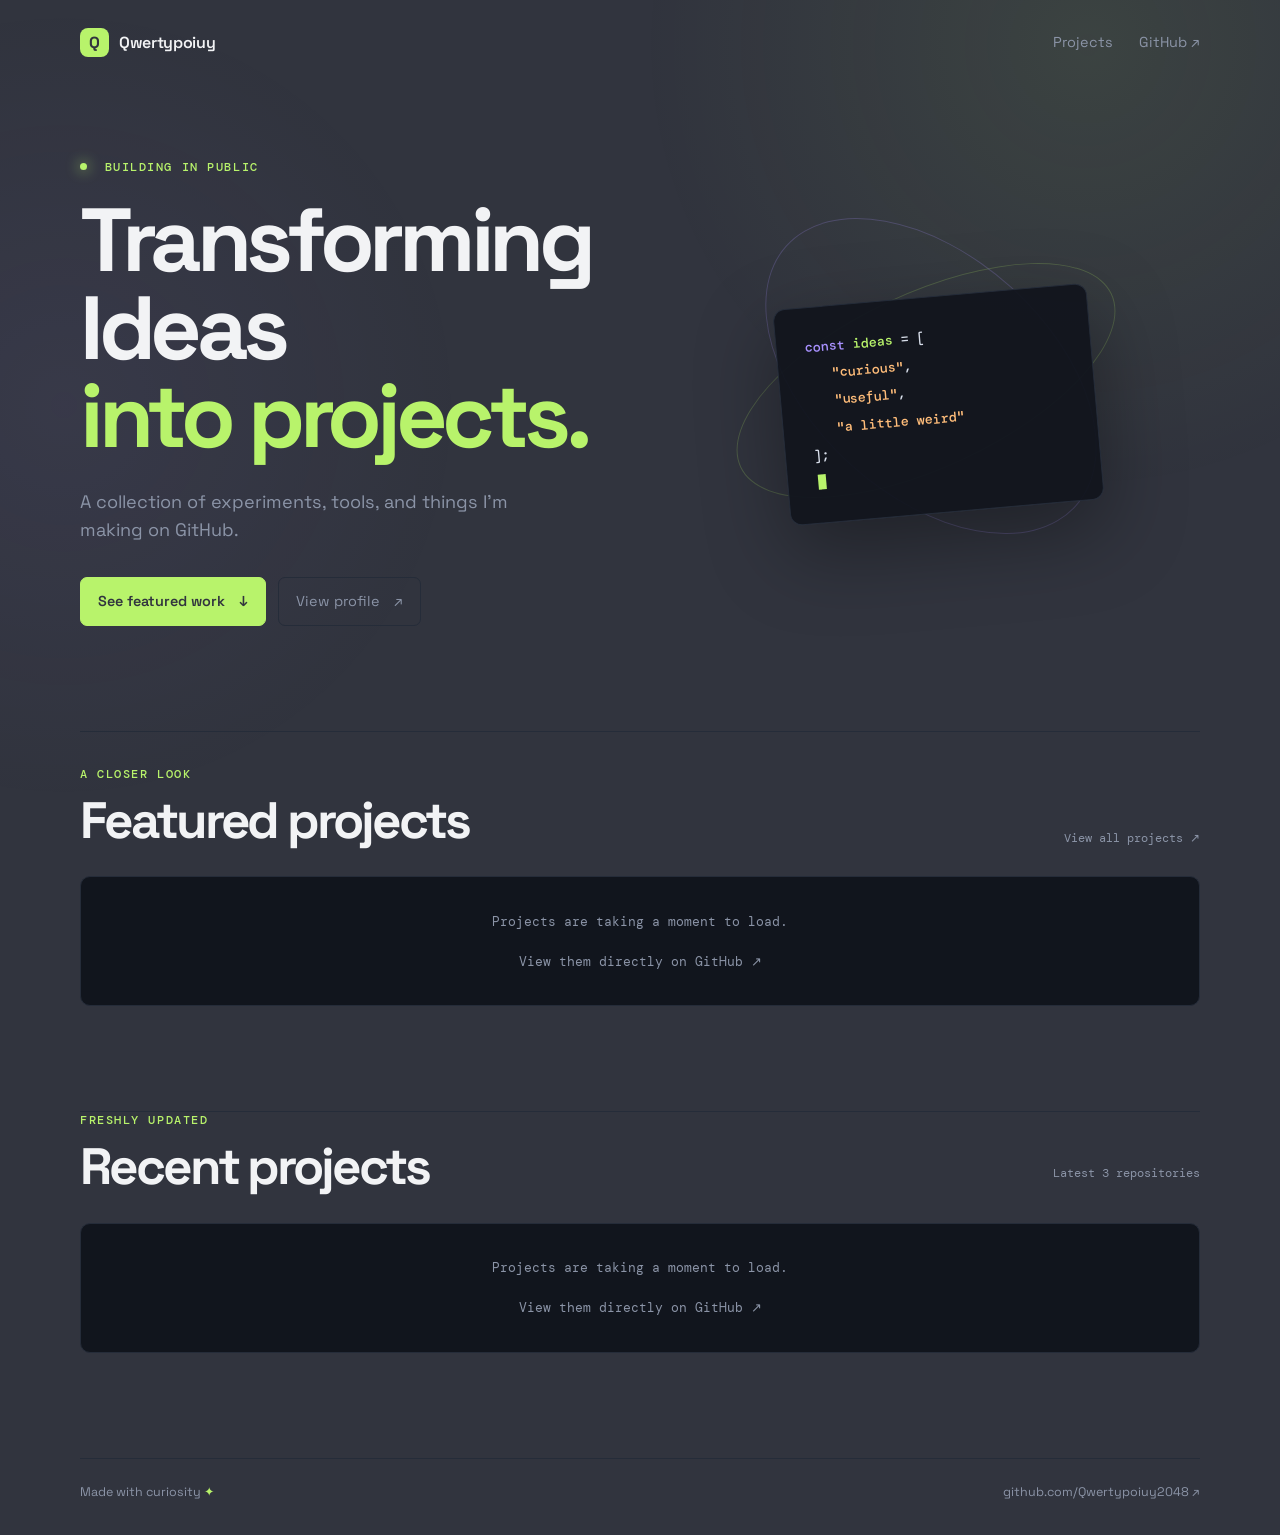
<file: index.html>
<!doctype html>
<html lang="en">

<head>
  <meta charset="UTF-8" />
  <meta name="viewport" content="width=device-width, initial-scale=1.0" />
  <meta name="description" content="A home for Evan's GitHub projects." />
  <title>Qwertypoiuy — Home</title>
  <link rel="stylesheet" href="styles.css" />
  <script defer src="script.js"></script>
</head>

<body>
  <div class="page-glow" aria-hidden="true"></div>
  <header class="site-header">
    <a class="brand" href="index.html" aria-label="Back to homepage"><span
        class="brand-mark">Q</span><span>Qwertypoiuy</span></a>
    <nav aria-label="Main navigation"><a href="projects.html">Projects</a><a href="https://github.com/Qwertypoiuy2048"
        target="_blank" rel="noreferrer">GitHub <span aria-hidden="true">↗</span></a></nav>
  </header>
  <main id="top">
    <section class="hero" aria-labelledby="hero-title">
      <div class="hero-copy">
        <p class="eyebrow"><span class="status-dot"></span> Building in public</p>
        <h1 id="hero-title">Transforming Ideas<br /><span>into projects.</span></h1>
        <p class="hero-text">A collection of experiments, tools, and things I'm making on GitHub.</p>
        <div class="hero-actions"><a class="button button-primary" href="#featured">See featured work <span
              aria-hidden="true">↓</span></a><a class="button button-quiet" href="https://github.com/Qwertypoiuy2048"
            target="_blank" rel="noreferrer">View profile <span aria-hidden="true">↗</span></a></div>
      </div>
      <div class="hero-art" aria-hidden="true">
        <div class="orbit orbit-one"></div>
        <div class="orbit orbit-two"></div>
        <div class="code-card"><span class="code-line"><i class="code-purple">const</i> <b>ideas</b> = [</span><span
            class="code-line indent"><i class="code-orange">"curious"</i>,</span><span class="code-line indent"><i
              class="code-orange">"useful"</i>,</span><span class="code-line indent"><i class="code-orange">"a little
              weird"</i></span><span class="code-line">];</span><span class="cursor"></span></div>
      </div>
    </section>
    <section class="projects-section featured-section" id="featured" aria-labelledby="featured-title">
      <div class="section-heading">
        <div>
          <p class="eyebrow">A closer look</p>
          <h2 id="featured-title">Featured projects</h2>
        </div><a class="section-note text-link" href="projects.html">View all projects ↗</a>
      </div>
      <div class="featured-grid" id="featured-grid" aria-live="polite">
        <div class="loading-card"><span class="spinner"></span> Fetching featured projects…</div>
      </div>
    </section>
    <section class="projects-section recent-section" aria-labelledby="recent-title">
      <div class="section-heading">
        <div>
          <p class="eyebrow">Freshly updated</p>
          <h2 id="recent-title">Recent projects</h2>
        </div>
        <p class="section-note">Latest 3 repositories</p>
      </div>
      <div class="project-grid" id="recent-grid" aria-live="polite">
        <div class="loading-card"><span class="spinner"></span> Fetching recent projects…</div>
      </div>
    </section>
  </main>
  <footer class="site-footer">
    <p>Made with curiosity <span aria-hidden="true">✦</span></p><a href="https://github.com/Qwertypoiuy2048"
      target="_blank" rel="noreferrer">github.com/Qwertypoiuy2048 ↗</a>
  </footer>
</body>

</html>
</file>
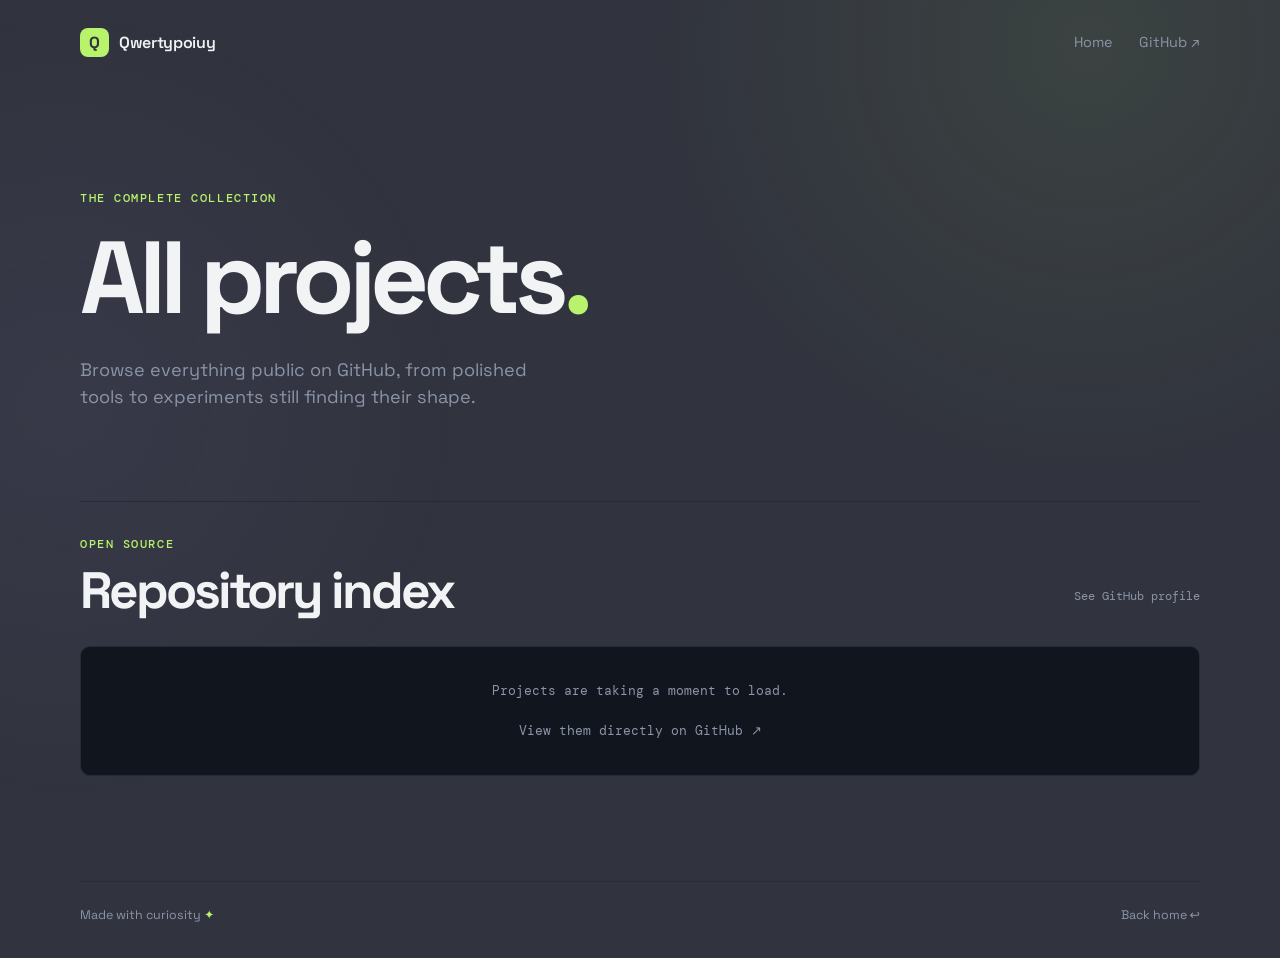
<file: projects.html>
<!doctype html>
<html lang="en">

<head>
  <meta charset="UTF-8" />
  <meta name="viewport" content="width=device-width, initial-scale=1.0" />
  <meta name="description" content="All public GitHub projects by Qwertypoiuy2048." />
  <title>Qwertypoiuy — All Projects</title>
  <link rel="stylesheet" href="styles.css" />
  <script defer src="script.js"></script>
</head>

<body>
  <div class="page-glow" aria-hidden="true"></div>
  <header class="site-header">
    <a class="brand" href="index.html" aria-label="Back to homepage"><span
        class="brand-mark">Q</span><span>Qwertypoiuy</span></a>
    <nav aria-label="Main navigation">
      <a href="index.html">Home</a>
      <a href="https://github.com/Qwertypoiuy2048" target="_blank" rel="noreferrer">GitHub <span
          aria-hidden="true">↗</span></a>
    </nav>
  </header>
  <main>
    <section class="page-hero" aria-labelledby="projects-title">
      <p class="eyebrow">The complete collection</p>
      <h1 id="projects-title">All projects<span>.</span></h1>
      <p class="hero-text">Browse everything public on GitHub, from polished tools to experiments still finding their
        shape.</p>
    </section>
    <section class="projects-section projects-section-all" aria-labelledby="all-projects-title">
      <div class="section-heading">
        <div>
          <p class="eyebrow">Open source</p>
          <h2 id="all-projects-title">Repository index</h2>
        </div>
        <p class="section-note" id="project-count">Loading repositories…</p>
      </div>
      <div class="project-grid" id="project-grid" aria-live="polite">
        <div class="loading-card">
          <span class="spinner"></span> Fetching projects from GitHub…
        </div>
      </div>
    </section>
  </main>
  <footer class="site-footer">
    <p>Made with curiosity <span aria-hidden="true">✦</span></p>
    <a href="index.html">Back home ↩</a>
  </footer>
</body>

</html>
</file>
<file: styles.css>
@import url('https://fonts.googleapis.com/css2?family=DM+Mono:wght@400;500&family=Space+Grotesk:wght@400;500;600;700&display=swap');

:root {
  --bg: #31343e;
  --panel: #11151d;
  --panel-light: #171c27;
  --text: #f2f3f5;
  --muted: #8b94a7;
  --line: #252c39;
  --accent: #b8f36b;
  --accent-dark: #1d2c13;
  --purple: #a991ff;
  --orange: #ffbd7a;
  --max-width: 1120px;
}

* {
  box-sizing: border-box;
}

html {
  scroll-behavior: smooth;
}

body {
  margin: 0;
  color: var(--text);
  background: var(--bg);
  font-family: 'Space Grotesk', system-ui, sans-serif;
  line-height: 1.5;
}

a {
  color: inherit;
  text-decoration: none;
}

.page-glow {
  position: fixed;
  inset: 0;
  pointer-events: none;
  background: radial-gradient(circle at 85% 5%, rgba(184, 243, 107, .08), transparent 28rem), radial-gradient(circle at 5% 45%, rgba(169, 145, 255, .06), transparent 25rem);
}

.site-header,
main,
.site-footer {
  width: min(calc(100% - 48px), var(--max-width));
  margin-inline: auto;
  position: relative;
}

.site-header {
  display: flex;
  align-items: center;
  justify-content: space-between;
  padding: 28px 0;
}

.brand {
  display: flex;
  align-items: center;
  gap: 10px;
  font-weight: 600;
  letter-spacing: -.02em;
}

.brand-mark {
  display: grid;
  place-items: center;
  width: 29px;
  height: 29px;
  color: var(--bg);
  background: var(--accent);
  border-radius: 8px;
  font-weight: 700;
}

nav {
  display: flex;
  gap: 26px;
  color: var(--muted);
  font-size: .9rem;
}

nav a,
.site-footer a {
  transition: color .2s ease;
}

nav a:hover,
.site-footer a:hover {
  color: var(--accent);
}

.hero {
  min-height: 615px;
  display: grid;
  grid-template-columns: 1.05fr .95fr;
  align-items: center;
  gap: 70px;
  padding: 74px 0 105px;
}

.page-hero {
  padding: 105px 0 90px;
}

.page-hero h1 {
  font-size: clamp(3.6rem, 8vw, 7rem);
}

.page-hero h1 span {
  color: var(--accent);
}

.page-hero .hero-text {
  margin-bottom: 0;
}

.eyebrow {
  margin: 0 0 22px;
  color: var(--accent);
  font: 500 .75rem 'DM Mono', monospace;
  letter-spacing: .13em;
  text-transform: uppercase;
}

.status-dot {
  display: inline-block;
  width: 7px;
  height: 7px;
  margin-right: 9px;
  vertical-align: 1px;
  border-radius: 50%;
  background: var(--accent);
  box-shadow: 0 0 14px var(--accent);
}

h1,
h2 {
  margin: 0;
  letter-spacing: -.06em;
  line-height: .98;
}

h1 {
  font-size: clamp(3.3rem, 7vw, 6.35rem);
  max-width: 770px;
}

h1 span {
  color: var(--accent);
}

.hero-text {
  max-width: 450px;
  margin: 28px 0 34px;
  color: var(--muted);
  font-size: 1.13rem;
}

.hero-actions {
  display: flex;
  gap: 12px;
  flex-wrap: wrap;
}

.button {
  display: inline-flex;
  align-items: center;
  gap: 14px;
  padding: 13px 17px;
  border: 1px solid var(--line);
  border-radius: 7px;
  font-size: .9rem;
  transition: transform .2s ease, border-color .2s ease, background .2s ease;
}

.button:hover {
  transform: translateY(-2px);
  border-color: var(--accent);
}

.button-primary {
  color: var(--bg);
  background: var(--accent);
  border-color: var(--accent);
  font-weight: 600;
}

.button-quiet {
  color: var(--muted);
}

.hero-art {
  position: relative;
  min-height: 390px;
}

.orbit {
  position: absolute;
  border: 1px solid rgba(184, 243, 107, .2);
  border-radius: 50%;
  transform: rotate(-25deg);
}

.orbit-one {
  width: 410px;
  height: 175px;
  top: 95px;
  left: 20px;
}

.orbit-two {
  width: 390px;
  height: 240px;
  top: 58px;
  left: 35px;
  border-color: rgba(169, 145, 255, .22);
  transform: rotate(42deg);
}

.code-card {
  position: absolute;
  top: 98px;
  left: 80px;
  width: 315px;
  padding: 26px 28px;
  background: rgba(17, 21, 29, .94);
  border: 1px solid var(--line);
  border-radius: 12px;
  box-shadow: 0 28px 80px rgba(0, 0, 0, .35);
  font: 500 .85rem/2 'DM Mono', monospace;
  transform: rotate(-5deg);
}

.code-line {
  display: block;
  color: #d8deea;
}

.indent {
  padding-left: 25px;
}

.code-purple {
  color: var(--purple);
  font-style: normal;
}

.code-orange {
  color: var(--orange);
  font-style: normal;
}

.code-card b {
  color: var(--accent);
  font-weight: 500;
}

.cursor {
  display: inline-block;
  width: 8px;
  height: 15px;
  margin-left: 2px;
  vertical-align: -2px;
  background: var(--accent);
  animation: blink 1.1s step-end infinite;
}

@keyframes blink {
  50% {
    opacity: 0;
  }
}

.projects-section {
  padding: 34px 0 105px;
  border-top: 1px solid var(--line);
}

.section-heading {
  display: flex;
  align-items: end;
  justify-content: space-between;
  gap: 25px;
  margin-bottom: 30px;
}

.section-heading .eyebrow {
  margin-bottom: 14px;
}

.section-heading h2 {
  font-size: clamp(2.2rem, 4vw, 3.4rem);
}

.section-note {
  color: var(--muted);
  font: .75rem 'DM Mono', monospace;
}

.text-link {
  transition: color .2s ease;
}

.text-link:hover {
  color: var(--accent);
}

.more-projects {
  margin: 25px 0 0;
  text-align: center;
  font: .75rem 'DM Mono', monospace;
}

.more-projects .text-link {
  color: var(--accent);
}

.project-grid {
  display: grid;
  grid-template-columns: repeat(3, 1fr);
  gap: 14px;
}

.featured-grid {
  display: grid;
  grid-template-columns: repeat(2, 1fr);
  gap: 14px;
}

.recent-section {
  padding-top: 0;
}

.featured-card {
  min-height: 320px;
}

.featured-detail {
  display: flex;
  flex-wrap: wrap;
  gap: 14px;
  margin-top: 24px;
  color: var(--muted);
  font: .7rem 'DM Mono', monospace;
}

.topic-list {
  display: flex;
  flex-wrap: wrap;
  gap: 7px;
  margin-top: 16px;
}

.topic-list span {
  padding: 4px 8px;
  border: 1px solid var(--line);
  border-radius: 999px;
  color: var(--accent);
  font: .65rem 'DM Mono', monospace;
}

.project-card,
.loading-card,
.error-card {
  min-height: 235px;
  padding: 24px;
  background: var(--panel);
  border: 1px solid var(--line);
  border-radius: 10px;
}

.project-card {
  display: flex;
  flex-direction: column;
  transition: transform .2s ease, border-color .2s ease, background .2s ease;
}

.project-card:hover {
  transform: translateY(-5px);
  border-color: rgba(184, 243, 107, .55);
  background: var(--panel-light);
}

.card-top {
  display: flex;
  align-items: center;
  justify-content: space-between;
  gap: 10px;
  margin-bottom: 30px;
}

.project-number {
  color: var(--accent);
  font: .72rem 'DM Mono', monospace;
}

.project-link {
  color: var(--muted);
  font-size: 1.2rem;
}

.project-card h3 {
  margin: 0 0 10px;
  font-size: 1.25rem;
  letter-spacing: -.04em;
  overflow-wrap: anywhere;
}

.project-card p {
  flex: 1;
  margin: 0;
  color: var(--muted);
  font-size: .9rem;
}

.card-meta {
  display: flex;
  align-items: center;
  gap: 12px;
  margin-top: 22px;
  color: var(--muted);
  font: .68rem 'DM Mono', monospace;
}

.language-dot {
  width: 7px;
  height: 7px;
  border-radius: 50%;
  background: var(--accent);
}

.loading-card,
.error-card {
  grid-column: 1 / -1;
  min-height: 130px;
  display: grid;
  place-items: center;
  color: var(--muted);
  font: .8rem 'DM Mono', monospace;
}

.spinner {
  width: 16px;
  height: 16px;
  margin-right: 8px;
  display: inline-block;
  border: 2px solid var(--line);
  border-top-color: var(--accent);
  border-radius: 50%;
  vertical-align: -4px;
  animation: spin .8s linear infinite;
}

@keyframes spin {
  to {
    transform: rotate(360deg);
  }
}

.site-footer {
  display: flex;
  align-items: center;
  justify-content: space-between;
  padding: 24px 0 34px;
  border-top: 1px solid var(--line);
  color: var(--muted);
  font-size: .78rem;
}

.site-footer p {
  margin: 0;
}

.site-footer span {
  color: var(--accent);
}

@media (max-width: 800px) {
  .hero {
    grid-template-columns: 1fr;
    gap: 25px;
    padding-top: 70px;
  }

  .hero-art {
    min-height: 300px;
    transform: scale(.85);
    transform-origin: top left;
    margin-bottom: -65px;
  }

  .project-grid,
  .featured-grid {
    grid-template-columns: repeat(2, 1fr);
  }
}

@media (max-width: 560px) {

  .site-header,
  main,
  .site-footer {
    width: min(calc(100% - 32px), var(--max-width));
  }

  .site-header {
    padding: 20px 0;
  }

  .brand {
    font-size: .9rem;
  }

  nav {
    gap: 14px;
  }

  .hero {
    min-height: auto;
    padding: 80px 0 70px;
  }

  h1 {
    font-size: 3.45rem;
  }

  .hero-art {
    transform: scale(.68);
    margin-top: 15px;
    margin-bottom: -110px;
  }

  .section-heading,
  .site-footer {
    align-items: start;
    flex-direction: column;
  }

  .project-grid,
  .featured-grid {
    grid-template-columns: 1fr;
  }

  .projects-section {
    padding-bottom: 70px;
  }

  .page-hero {
    padding: 75px 0 65px;
  }
}
</file>
